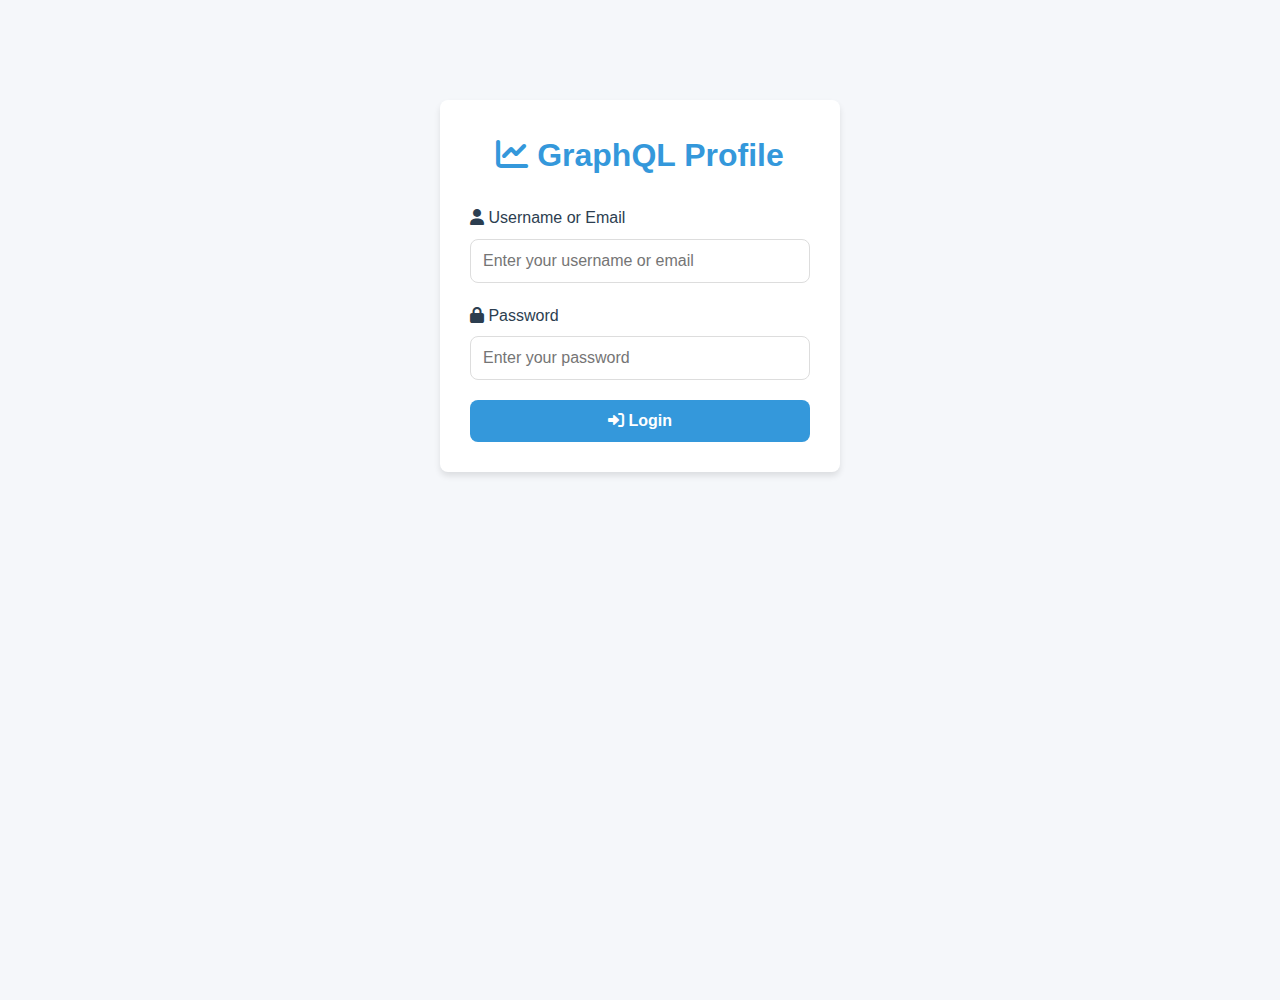
<file: public/login.html>
<!DOCTYPE html>
<html lang="en">
<head>
    <meta charset="UTF-8">
    <meta name="viewport" content="width=device-width, initial-scale=1.0">
    <title>Login - GraphQL Profile</title>
    <link rel="stylesheet" href="styles.css">
    <link rel="stylesheet" href="https://cdnjs.cloudflare.com/ajax/libs/font-awesome/6.0.0-beta3/css/all.min.css">
</head>
<body>
    <div class="login-container">
        <h1><i class="fas fa-chart-line"></i> GraphQL Profile</h1>
        <form id="login-form">
            <div class="form-group">
                <label for="username"><i class="fas fa-user"></i> Username or Email</label>
                <input type="text" id="username" placeholder="Enter your username or email" required>
            </div>
            <div class="form-group">
                <label for="password"><i class="fas fa-lock"></i> Password</label>
                <input type="password" id="password" placeholder="Enter your password" required>
            </div>
            <div id="error-message" class="error-message"></div>
            <button type="submit"><i class="fas fa-sign-in-alt"></i> Login</button>
        </form>
    </div>
    <script src="../src/app.js" type="module"></script>
</body>
</html>
</file>
<file: public/styles.css>
/* Base styles and reset */
* {
    box-sizing: border-box;
    margin: 0;
    padding: 0;
}

:root {
    --primary-color: #3498db;
    --secondary-color: #2ecc71;
    --accent-color: #f39c12;
    --danger-color: #e74c3c;
    --dark-color: #2c3e50;
    --light-color: #ecf0f1;
    --text-color: #333;
    --shadow: 0 4px 6px rgba(0, 0, 0, 0.1);
    --border-radius: 8px;
}

body {
    font-family: 'Segoe UI', Tahoma, Geneva, Verdana, sans-serif;
    line-height: 1.6;
    color: var(--text-color);
    background-color: #f5f7fa;
    min-height: 100vh;
}

/* Login page styles */
.login-container {
    max-width: 400px;
    margin: 100px auto;
    padding: 30px;
    background: #fff;
    border-radius: var(--border-radius);
    box-shadow: var(--shadow);
    animation: fadeIn 0.5s ease-in-out;
}

.login-container h1 {
    text-align: center;
    margin-bottom: 24px;
    color: var(--primary-color);
}

.form-group {
    margin-bottom: 20px;
}

label {
    display: block;
    margin-bottom: 8px;
    font-weight: 500;
    color: var(--dark-color);
}

input {
    width: 100%;
    padding: 12px;
    border: 1px solid #ddd;
    border-radius: var(--border-radius);
    font-size: 16px;
    transition: border 0.3s, box-shadow 0.3s;
}

input:focus {
    outline: none;
    border-color: var(--primary-color);
    box-shadow: 0 0 0 3px rgba(52, 152, 219, 0.2);
}

button {
    width: 100%;
    padding: 12px 15px;
    background: var(--primary-color);
    color: white;
    border: none;
    border-radius: var(--border-radius);
    cursor: pointer;
    font-size: 16px;
    font-weight: 600;
    transition: background 0.3s, transform 0.1s;
}

button:hover {
    background: #2980b9;
}

button:active {
    transform: translateY(1px);
}

/* Button states */
button:disabled {
    background-color: #95a5a6;
    cursor: not-allowed;
    opacity: 0.8;
}

button:disabled:hover {
    background-color: #95a5a6;
    transform: none;
}

/* Spinner animation */
.fa-spin {
    animation: fa-spin 1s infinite linear;
}

@keyframes fa-spin {
    0% {
        transform: rotate(0deg);
    }
    100% {
        transform: rotate(360deg);
    }
}

.error-message {
    color: var(--danger-color);
    margin: 10px 0;
    padding: 10px;
    background-color: rgba(231, 76, 60, 0.1);
    border-radius: var(--border-radius);
    display: none;
}

/* Profile page styles */
.profile-container {
    max-width: 1000px;
    margin: 40px auto;
    padding: 0 20px;
}

.profile-header {
    display: flex;
    justify-content: space-between;
    align-items: center;
    margin-bottom: 30px;
    padding-bottom: 20px;
    border-bottom: 1px solid #eee;
}

.profile-header h1 {
    color: var(--dark-color);
    font-size: 28px;
}

.logout-btn {
    width: auto;
    background: var(--danger-color);
    padding: 10px 20px;
}

.logout-btn:hover {
    background: #c0392b;
}

.profile-section {
    margin-bottom: 30px;
    padding: 25px;
    background: white;
    border-radius: var(--border-radius);
    box-shadow: var(--shadow);
    transition: transform 0.3s, box-shadow 0.3s;
}

.profile-section:hover {
    transform: translateY(-5px);
    box-shadow: 0 6px 12px rgba(0, 0, 0, 0.1);
}

.profile-section h2 {
    color: var(--primary-color);
    margin-bottom: 20px;
    padding-bottom: 10px;
    border-bottom: 2px solid var(--light-color);
}

.profile-section p {
    margin-bottom: 12px;
    font-size: 16px;
}

.profile-section strong {
    color: var(--dark-color);
    font-weight: 600;
}

/* Activity list styles */
.activity-list {
    list-style: none;
    margin-top: 15px;
}

.activity-list li {
    display: flex;
    margin-bottom: 15px;
    padding-bottom: 15px;
    border-bottom: 1px solid #eee;
}

.activity-list li:last-child {
    border-bottom: none;
}

.activity-icon {
    width: 40px;
    height: 40px;
    background-color: var(--light-color);
    border-radius: 50%;
    display: flex;
    align-items: center;
    justify-content: center;
    margin-right: 15px;
    color: var(--primary-color);
    font-size: 18px;
}

.activity-details {
    flex: 1;
}

.activity-description {
    font-weight: 500;
    margin-bottom: 5px;
}

.activity-path {
    font-size: 14px;
    color: #666;
    margin-bottom: 3px;
    word-break: break-all;
}

.activity-date {
    font-size: 12px;
    color: #999;
}

/* Stats and graphs styles */
.stats-container {
    display: grid;
    grid-template-columns: repeat(auto-fit, minmax(300px, 1fr));
    gap: 30px;
    margin-top: 20px;
}

.graph-container {
    background-color: white;
    border-radius: var(--border-radius);
    padding: 20px;
    box-shadow: var(--shadow);
    margin-bottom: 20px;
    text-align: center;
    transition: transform 0.3s ease;
}

.graph-container:hover {
    transform: translateY(-5px);
}

.graph-container h3 {
    margin-bottom: 15px;
    color: var(--dark-color);
    font-weight: 600;
}

/* SVG styles */
svg {
    width: 100%;
    height: auto;
    overflow: visible;
}

svg text {
    font-family: 'Segoe UI', Tahoma, Geneva, Verdana, sans-serif;
}

/* Add tooltip styles for SVG elements */
[data-tooltip] {
    position: relative;
    cursor: pointer;
}

[data-tooltip]:hover::after {
    content: attr(data-tooltip);
    position: absolute;
    bottom: 100%;
    left: 50%;
    transform: translateX(-50%);
    background-color: rgba(0, 0, 0, 0.8);
    color: white;
    padding: 5px 10px;
    border-radius: 4px;
    font-size: 12px;
    white-space: nowrap;
    z-index: 10;
}

/* Interactive chart elements */
[data-is-bar="true"] {
    transition: opacity 0.2s, stroke 0.2s, stroke-width 0.2s;
    cursor: pointer;
}

#value-display {
    transition: all 0.3s ease;
    background-color: rgba(255, 255, 255, 0.8);
    padding: 2px 8px;
    border-radius: 4px;
}

.graph-container {
    position: relative;
}

.graph-container::after {
    content: "Click on bars to see details";
    position: absolute;
    bottom: 10px;
    left: 50%;
    transform: translateX(-50%);
    font-size: 11px;
    color: #666;
    opacity: 0.8;
    pointer-events: none;
    transition: opacity 0.5s;
}

.graph-container:hover::after {
    opacity: 0;
}

/* Loading indicator */
.loader {
    display: flex;
    justify-content: center;
    align-items: center;
    height: 100px;
    width: 100%;
}

.loader p {
    position: relative;
    padding-left: 30px;
}

.loader p:before {
    content: '';
    position: absolute;
    left: 0;
    top: 50%;
    width: 20px;
    height: 20px;
    margin-top: -10px;
    border-radius: 50%;
    border: 3px solid #f3f3f3;
    border-top: 3px solid var(--primary-color);
    animation: spin 1s linear infinite;
}

/* Responsive design */
@media (max-width: 768px) {
    .profile-container {
        padding: 0 15px;
    }
    
    .profile-section {
        padding: 20px;
    }
    
    .stats-container {
        flex-direction: column;
    }
    
    .graph-container {
        min-width: 100%;
    }
}

/* Animations */
@keyframes fadeIn {
    from { opacity: 0; transform: translateY(20px); }
    to { opacity: 1; transform: translateY(0); }
}

@keyframes spin {
    0% { transform: rotate(0deg); }
    100% { transform: rotate(360deg); }
}

/* Initial loading state */
.initial-loading {
    display: flex;
    flex-direction: column;
    align-items: center;
    justify-content: center;
    height: 100vh;
    color: var(--primary-color);
}

.initial-loading i {
    margin-bottom: 20px;
}

.initial-loading p {
    font-size: 18px;
    color: var(--dark-color);
}

/* Error container */
.error-container {
    max-width: 500px;
    margin: 100px auto;
    padding: 30px;
    background: white;
    border-radius: var(--border-radius);
    box-shadow: var(--shadow);
    text-align: center;
}

.error-container i {
    font-size: 48px;
    color: var(--danger-color);
    margin-bottom: 20px;
}

.error-container h2 {
    color: var(--dark-color);
    margin-bottom: 15px;
}

.error-container p {
    margin-bottom: 25px;
    color: #666;
}

.error-container button {
    max-width: 200px;
    margin: 0 auto;
}

/* Project Categories styles */
.categories-list {
    list-style: none;
    margin-top: 15px;
}

.categories-list li {
    display: flex;
    align-items: center;
    margin-bottom: 15px;
    padding-bottom: 10px;
    border-bottom: 1px solid #eee;
}

.categories-list li:last-child {
    border-bottom: none;
}

.category-name {
    width: 120px;
    font-weight: 500;
    color: var(--dark-color);
}

.category-bar {
    flex: 1;
    height: 12px;
    background-color: #eee;
    border-radius: 6px;
    overflow: hidden;
    margin: 0 15px;
}

.category-progress {
    height: 100%;
    border-radius: 6px;
}

.category-progress.high {
    background-color: #4CAF50;
}

.category-progress.medium {
    background-color: #2196F3;
}

.category-progress.low {
    background-color: #FFC107;
}

.category-value {
    width: 120px;
    text-align: right;
    font-size: 14px;
    color: var(--dark-color);
}
</file>
